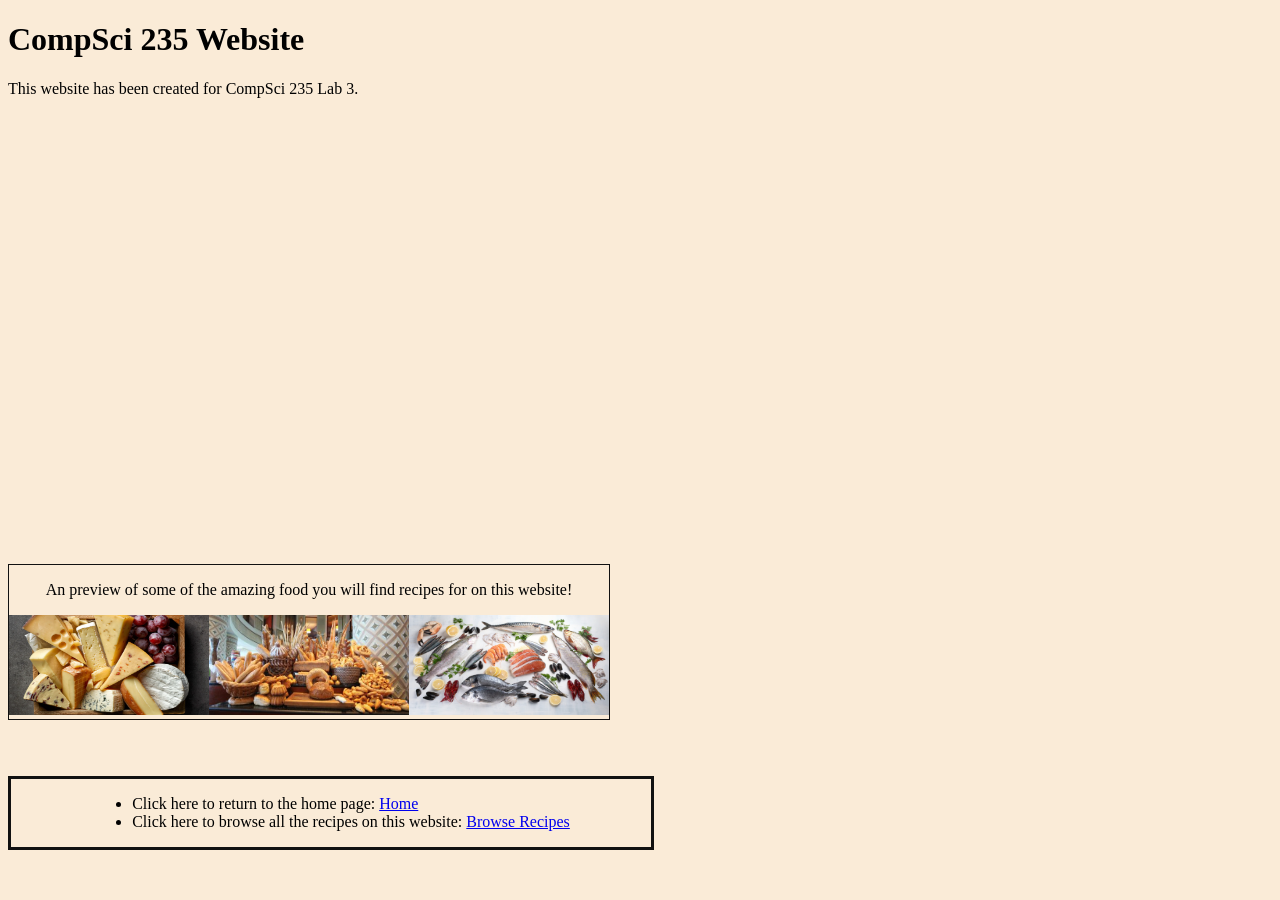
<file: lab03_starter_template/templates/index.html>
<!DOCTYPE html>
<html lang="en">
<head>
    <meta charset="UTF-8">
    <link rel="stylesheet" href="../static/css/index.css">
    <meta name="viewport" content="width=device-width, initial-scale=1.0">
    <title>CompSci 235 Recipe Website</title>
</head>
<body>
    <!-- Your content goes here -->
    <h1>CompSci 235 Website</h1>
    <p>This website has been created for CompSci 235 Lab 3.</p>

    <div class="navbar">
        <ul>
            <li><a>Click here to return to the home page: </a><a href="./index.html">Home</a></li>
            <li><a>Click here to browse all the recipes on this website: </a><a href="./browse.html">Browse Recipes</a></li>
        </ul>
    </div>

    <div class="example recipes">

    <div class="picture">
        <div class="picture_header">
            <p>An preview of some of the amazing food you will find recipes for on this website!</p>
        </div>
        <div class="picture_image">
            <img src="cheese.webp" alt="Cheese board" style="width:200px;height:100px"><img src="bread.jpg" alt="Cheese board" style="width:200px;height:100px"><img src="fish.webp" alt="Cheese board" style="width:200px;height:100px">
        </div>
    </div>

</body>
</html>
</file>
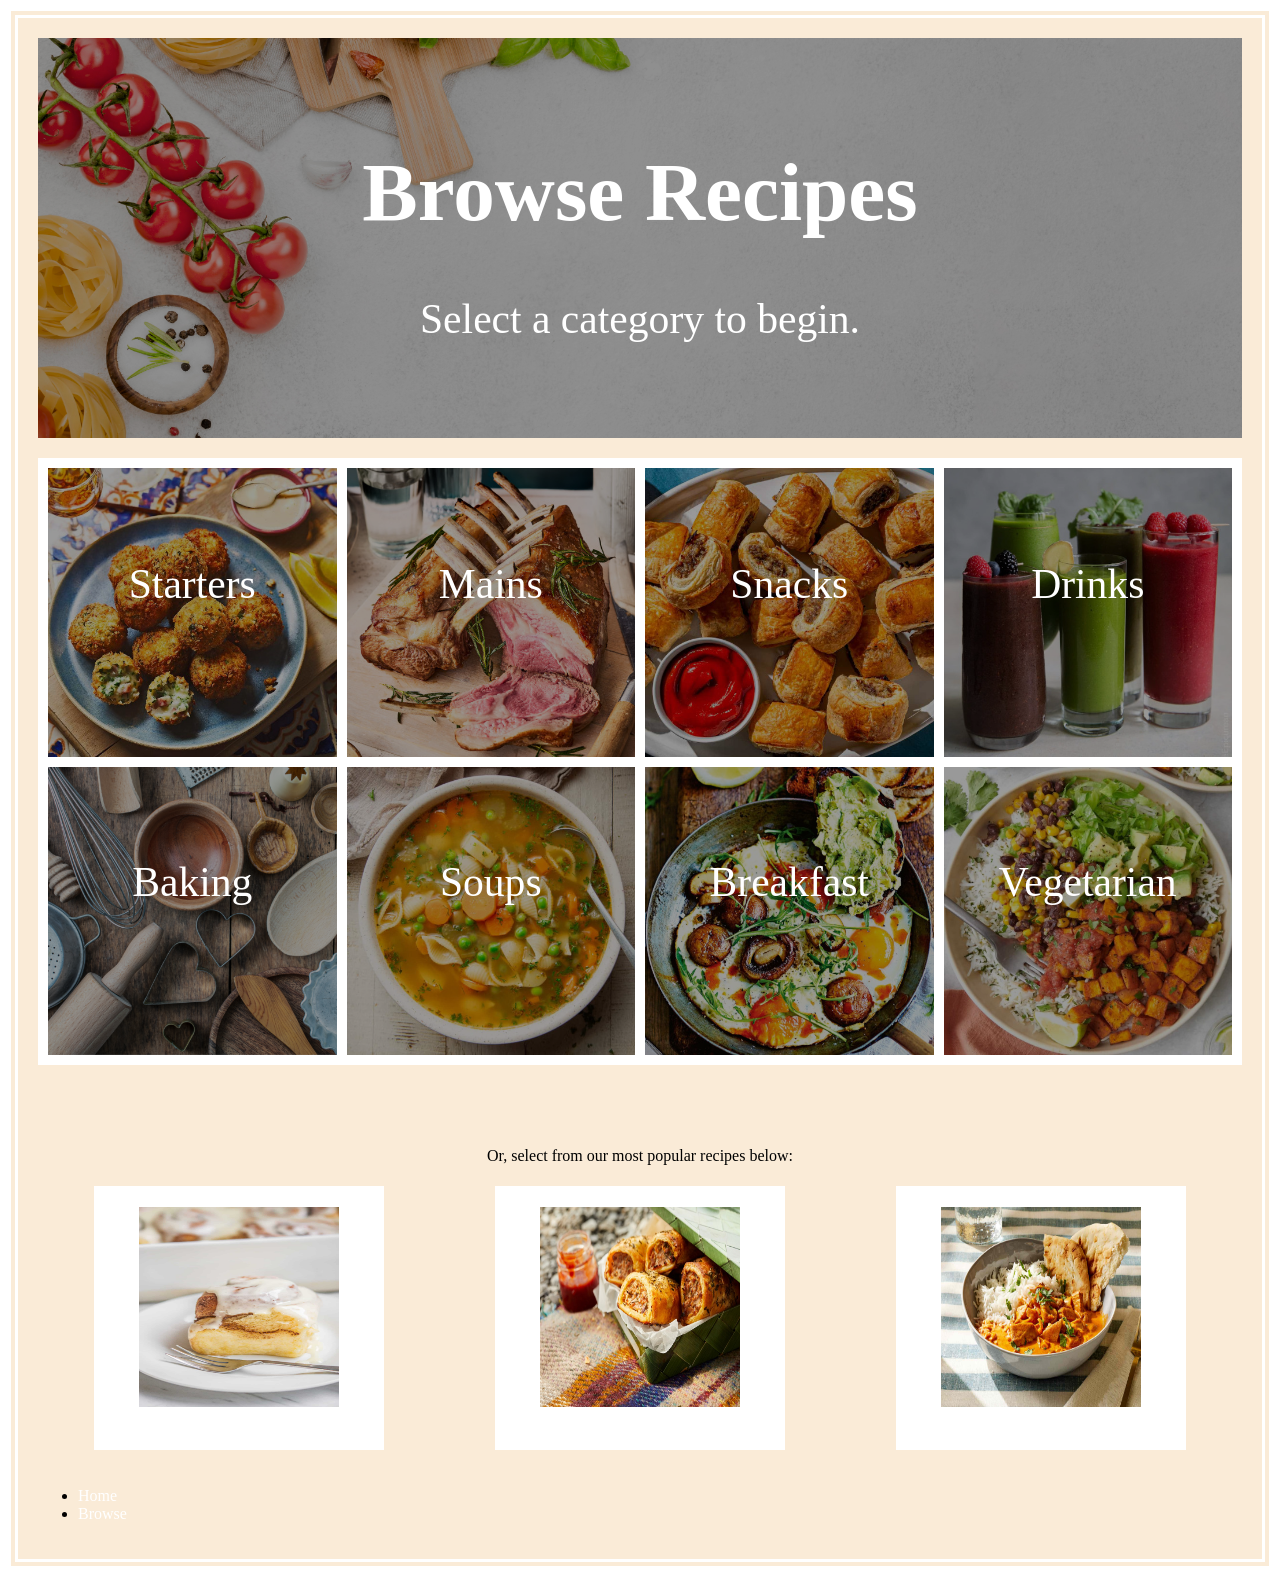
<file: lab03_starter_template/templates/browse.html>
<!DOCTYPE html>
<html lang="en">
<head>
    <meta charset="UTF-8">
    <link rel="stylesheet" href="../static/css/browse.css">
    <meta name="viewport" content="width=device-width, initial-scale=1.0">
    <title>Browse Recipes</title>
</head>
<body>
    <div class="container">
    <!-- Your content goes here -->  
    <div class="title_block"> 
    <h1>Browse Recipes</h1>
     <p>Select a category to begin.</p>
     </div>
     <div class="categories">
        <div class="Starters">
            <p><a href="./recipe_detail.html">Starters</a></p>
        </div>
        <div class="Mains">
            <p><a href="./recipe_detail.html">Mains</a></p>
        </div>
        <div class="Snacks">
            <p><a href="./recipe_detail.html">Snacks</a></p>
        </div>
        <div class="Drinks">
            <p><a href="./recipe_detail.html">Drinks</a></p>
        </div>
        <div class="Baking">
            <p><a href="./recipe_detail.html">Baking</a></p>
        </div>
        <div class="Soups">
            <p><a href="./recipe_detail.html">Soups</a></p>
        </div>
        <div class="Breakfast">
            <p><a href="./recipe_detail.html">Breakfast</a></p>
        </div>
        <div class="Vegetarian">
            <p><a href="./recipe_detail.html">Vegetarian</a></p>
        </div>
    </div>
     
     <div class="popular_recipes">
        <div class="popular_recipe_header">
            <p>Or, select from our most popular recipes below:</p>
        </div>

        <div class="recipe1">
            <figure><img src="cinnabon.jpg" style="width:200px;height:200px"><figcaption><a href="./recipe_detail.html">Cinnabon</a></figcaption></figure>
        </div>

        <div class="recipe2">
            <figure><img src="sausage_roll.jpg" style="width:200px;height:200px"><figcaption><a href="./recipe_detail.html">Sausage Rolls</a></figcaption></figure>
        </div>

        <div class="recipe3">
            <figure><img src="butter_chicken.jpg" style="width:200px;height:200px"><figcaption><a href="./recipe_detail.html">Butter Chicken</a></figcaption></figure>
        </div>
        
           
    </div>
     <div class="navbar">
        <ul>
            <li><a href="./index.html">Home</a></li>
            <li><a href="./browse.html">Browse</a></li>
        </ul>
    </div>
    </div>   

</body>
</html>
</file>
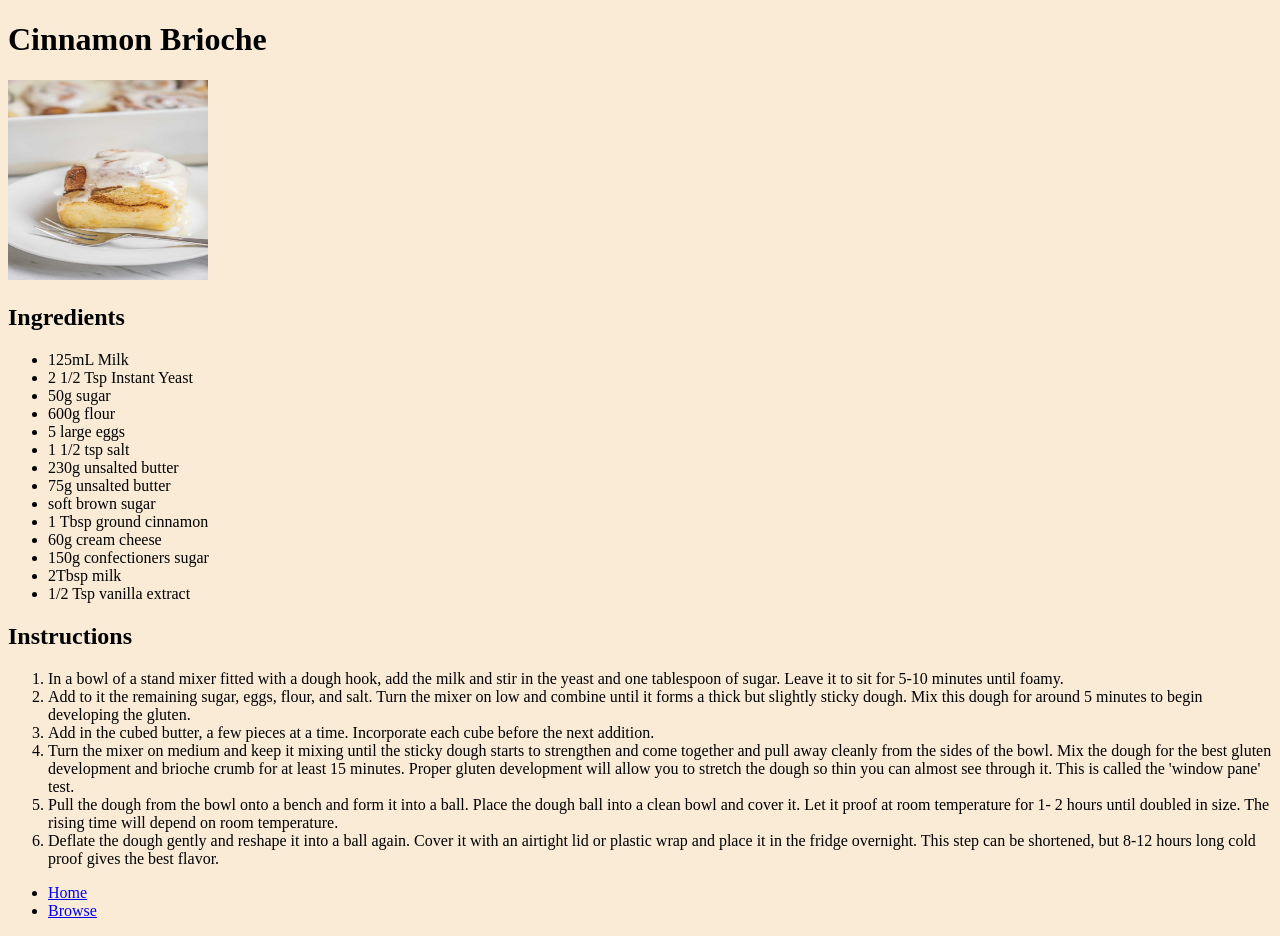
<file: lab03_starter_template/templates/recipe_detail.html>
<!DOCTYPE html>
<html lang="en">
<head>
    <meta charset="UTF-8">
    <link rel="stylesheet" href="../static/css/recipe_detail.css">
    <meta name="viewport" content="width=device-width, initial-scale=1.0">
    <title>Recipe</title>
</head>
<body>
    <!-- Your content goes here -->
    <h1>Cinnamon Brioche</h1>
    <div class="intro_image">
        <img src="cinnabon.jpg" style="width:200px;height:200px">
    </div>
     
    <div class="recipe-info">
        <div class="recipe-ingredients">
            <h2>Ingredients</h2>
            <ul>
                <li><a>125mL Milk</a></li>
                <li><a>2 1/2 Tsp Instant Yeast</a></li>
                <li><a>50g sugar</a></li>
                <li><a>600g flour</a></li>
                <li><a>5 large eggs</a></li>
                <li><a>1 1/2 tsp salt</a></li>
                <li><a>230g unsalted butter</a></li>

                <li><a>75g unsalted butter</a></li>
                <li><a>soft brown sugar</a></li>
                <li><a>1 Tbsp ground cinnamon</a></li>
                <li><a>60g cream cheese</a></li>
                <li><a>150g confectioners sugar</a></li>
                <li><a>2Tbsp milk</a></li>
                <li><a>1/2 Tsp vanilla extract</a></li>
            </ul>
        </div>

        <div class="recipe-instructions">
            <h2>Instructions</h2>
            <ol>
                <li><a>In a bowl of a stand mixer fitted with a dough hook, add the milk and stir in the yeast and one tablespoon of sugar. Leave it to sit for 5-10 minutes until foamy. </a></li>
                <li><a>Add to it the remaining sugar, eggs, flour, and salt. Turn the mixer on low and combine until it forms a thick but slightly sticky dough. Mix this dough for around 5 minutes to begin developing the gluten.</a></li>
                <li><a>Add in the cubed butter, a few pieces at a time. Incorporate each cube before the next addition.</a></li>
                <li><a>Turn the mixer on medium and keep it mixing until the sticky dough starts to strengthen and come together and pull away cleanly from the sides of the bowl. Mix the dough for the best gluten development and brioche crumb for at least 15 minutes. Proper gluten development will allow you to stretch the dough so thin you can almost see through it. This is called the 'window pane' test.</a></li>
                <li><a>Pull the dough from the bowl onto a bench and form it into a ball. Place the dough ball into a clean bowl and cover it. Let it proof at room temperature for 1- 2 hours until doubled in size. The rising time will depend on room temperature.</a></li>
                <li><a>Deflate the dough gently and reshape it into a ball again. Cover it with an airtight lid or plastic wrap and place it in the fridge overnight. This step can be shortened, but 8-12 hours long cold proof gives the best flavor.</a></li>
            <ol>
        </div>
    </div>

    <div class="navbar">
        <ul>
            <li><a href="./index.html">Home</a></li>
            <li><a href="./browse.html">Browse</a></li>
        </ul>
    </div>      

</body>
</html>
</file>
<file: lab03_starter_template/static/css/index.css>
body
{
    background-color:antiquewhite
}

div.navbar{
    display: flex;
    justify-content: center;
    position: absolute;
    bottom: 50px;
    width: 50%;
    border: 3px solid #111111;
}

div.picture{

    position: absolute;
    bottom: 180px;
    
    border: 1px solid #111111;
}

div.picture_header{
    display: flex;
    justify-content: center;
}
</file>
<file: lab03_starter_template/static/css/browse.css>
body
{
    background-color:white
}

a{
    color: #FFFFFF;
    text-decoration: none;
}

a:hover{
    color: #FF0000;
    text-decoration: none;
    cursor: pointer;
}

.container
{
    display: grid;
    padding: 20px;
    grid-template-columns: 1fr;
    border-style: double;
    border-color: white;
    border-width: 10px;
    padding: 20px;
    gap: 20px;
    background-color:antiquewhite;
}

.title_block
{
    position: relative;
    min-height: 300px;
    justify-self: stretch;
    align-self: stretch;

    background-image: url("../images/cat_header_bg.jpg");
    background-size: cover;
    background-repeat: no-repeat;
    background-position: center;

    text-align: center;
    font-size: clamp(1.5rem, 2vw + 1rem, 3rem);
    padding: 50px;
    color: white;
    z-index: 1;
}
.title_block::before{
    content: "";
    position: absolute;
    top: 0;
    left: 0;
    width: 100%;
    height: 100%;
    background: rgba(0,0,0,0.4);
    z-index: -1;
}

.categories
{
    grid-row: 2;
    display: grid;
    grid-template-columns: repeat(4,1fr);
    grid-auto-rows: 1fr;
    justify-items: center;
    padding: 10px;
    gap: 10px;
    background-color: white;

    text-align: center;
    font-size: clamp(1.5rem, 2vw + 1rem, 3rem);
    color: white;
    z-index: 1;
    
}



.categories > * 
{
    aspect-ratio: 1/1;
    background: lightgray;
    background-size: cover;
    background-position: center;
    background-repeat: no-repeat;
}

.Starters{
    position: relative;
    min-height: 100px;
    justify-self: stretch;
    align-self: stretch;

    background-image: url("../images/cat_starters_sized.jpg");
    background-size: cover;
    background-repeat: no-repeat;
    background-position: center;

    text-align: center;
    font-size: clamp(1.5rem, 2vw + 1rem, 3rem);
    padding: 50px;
    color: white;
    z-index: 1;
}
.Starters::before{
    content: "";
    position: absolute;
    top: 0;
    left: 0;
    width: 100%;
    height: 100%;
    background: rgba(0,0,0,0.4);
    z-index: -1;
}
.Mains{
    position: relative;
    min-height: 100px;
    justify-self: stretch;
    align-self: stretch;

    background-image: url("../images/cat_main_sized.jpg");
    background-size: cover;
    background-repeat: no-repeat;
    background-position: center;

    text-align: center;
    font-size: clamp(1.5rem, 2vw + 1rem, 3rem);
    padding: 50px;
    color: white;
    z-index: 1;
}
.Mains::before{
    content: "";
    position: absolute;
    top: 0;
    left: 0;
    width: 100%;
    height: 100%;
    background: rgba(0,0,0,0.4);
    z-index: -1;
}
.Snacks{
    position: relative;
    min-height: 100px;
    justify-self: stretch;
    align-self: stretch;

    background-image: url("../images/cat_snacks_sized.jpg");
    background-size: cover;
    background-repeat: no-repeat;
    background-position: center;

    text-align: center;
    font-size: clamp(1.5rem, 2vw + 1rem, 3rem);
    padding: 50px;
    color: white;
    z-index: 1;
}
.Snacks::before{
    content: "";
    position: absolute;
    top: 0;
    left: 0;
    width: 100%;
    height: 100%;
    background: rgba(0,0,0,0.4);
    z-index: -1;
}
.Drinks{
    position: relative;
    min-height: 100px;
    justify-self: stretch;
    align-self: stretch;

    background-image: url("../images/cat_drinks_sized.jpg");
    background-size: cover;
    background-repeat: no-repeat;
    background-position: center;

    text-align: center;
    font-size: clamp(1.5rem, 2vw + 1rem, 3rem);
    padding: 50px;
    color: white;
    z-index: 1;
}
.Drinks::before{
    content: "";
    position: absolute;
    top: 0;
    left: 0;
    width: 100%;
    height: 100%;
    background: rgba(0,0,0,0.4);
    z-index: -1;
}
.Baking{
    position: relative;
    min-height: 100px;
    justify-self: stretch;
    align-self: stretch;

    background-image: url("../images/cat_baking_sized.png");
    background-size: cover;
    background-repeat: no-repeat;
    background-position: center;

    text-align: center;
    font-size: clamp(1.5rem, 2vw + 1rem, 3rem);
    padding: 50px;
    color: white;
    z-index: 1;
}
.Baking::before{
    content: "";
    position: absolute;
    top: 0;
    left: 0;
    width: 100%;
    height: 100%;
    background: rgba(0,0,0,0.4);
    z-index: -1;
}
.Soups{
    position: relative;
    min-height: 100px;
    justify-self: stretch;
    align-self: stretch;

    background-image: url("../images/cat_soups_sized.jpg");
    background-size: cover;
    background-repeat: no-repeat;
    background-position: center;

    text-align: center;
    font-size: clamp(1.5rem, 2vw + 1rem, 3rem);
    padding: 50px;
    color: white;
    z-index: 1;
}
.Soups::before{
    content: "";
    position: absolute;
    top: 0;
    left: 0;
    width: 100%;
    height: 100%;
    background: rgba(0,0,0,0.4);
    z-index: -1;
}
.Breakfast{
    position: relative;
    min-height: 100px;
    justify-self: stretch;
    align-self: stretch;

    background-image: url("../images/cat_breakfast_sized.jpg");
    background-size: cover;
    background-repeat: no-repeat;
    background-position: center;

    text-align: center;
    font-size: clamp(1.5rem, 2vw + 1rem, 3rem);
    padding: 50px;
    color: white;
    z-index: 1;
}
.Breakfast::before{
    content: "";
    position: absolute;
    top: 0;
    left: 0;
    width: 100%;
    height: 100%;
    background: rgba(0,0,0,0.4);
    z-index: -1;
}
.Vegetarian{
    position: relative;
    min-height: 100px;
    justify-self: stretch;
    align-self: stretch;

    background-image: url("../images/cat_vegetarian_sized.jpg");
    background-size: cover;
    background-repeat: no-repeat;
    background-position: center;

    text-align: center;
    font-size: clamp(1.5rem, 2vw + 1rem, 3rem);
    padding: 50px;
    color: white;
    z-index: 1;
}
.Vegetarian::before{
    content: "";
    position: absolute;
    top: 0;
    left: 0;
    width: 100%;
    height: 100%;
    background: rgba(0,0,0,0.4);
    z-index: -1;
}


.search_bar
{
    grid-row: 3;
    grid-column: 1/-1;
}

.example_recipe
{
    grid-row: 4;
    grid-column: 1/-1;
}

.popular_recipes
{
    
    display: grid;
    grid-row: 5;
    grid-column: 1/ -1;
    grid-template-columns: repeat(3, 1fr);
    padding: 1px;
}

.popular_recipe_header
{
    grid-row: 1;
    grid-column: 1/-1;
    padding: 5px;
    justify-self: stretch;
    align-self: center;
    text-align: center;
}
.recipe1
{
    grid-row: 2;
    grid-column: 1;
    padding: 5px;
    justify-self: center;
    align-self: center;
    background-color: white;
}
.recipe2
{
    grid-row: 2;
    grid-column: 2;
    padding: 5px;
    justify-self: center;
    align-self: center;
    background-color: white;

}
.recipe3{
    grid-row: 2;
    grid-column: 3;
    padding: 5px;
    justify-self: center;
    align-self: center;
    background-color: white;

}
.navbar
{
    grid-row: 6;
    grid-column-start: 1/-1;
}
</file>
<file: lab03_starter_template/static/css/recipe_detail.css>
body
{
    background-color:antiquewhite
}
</file>
